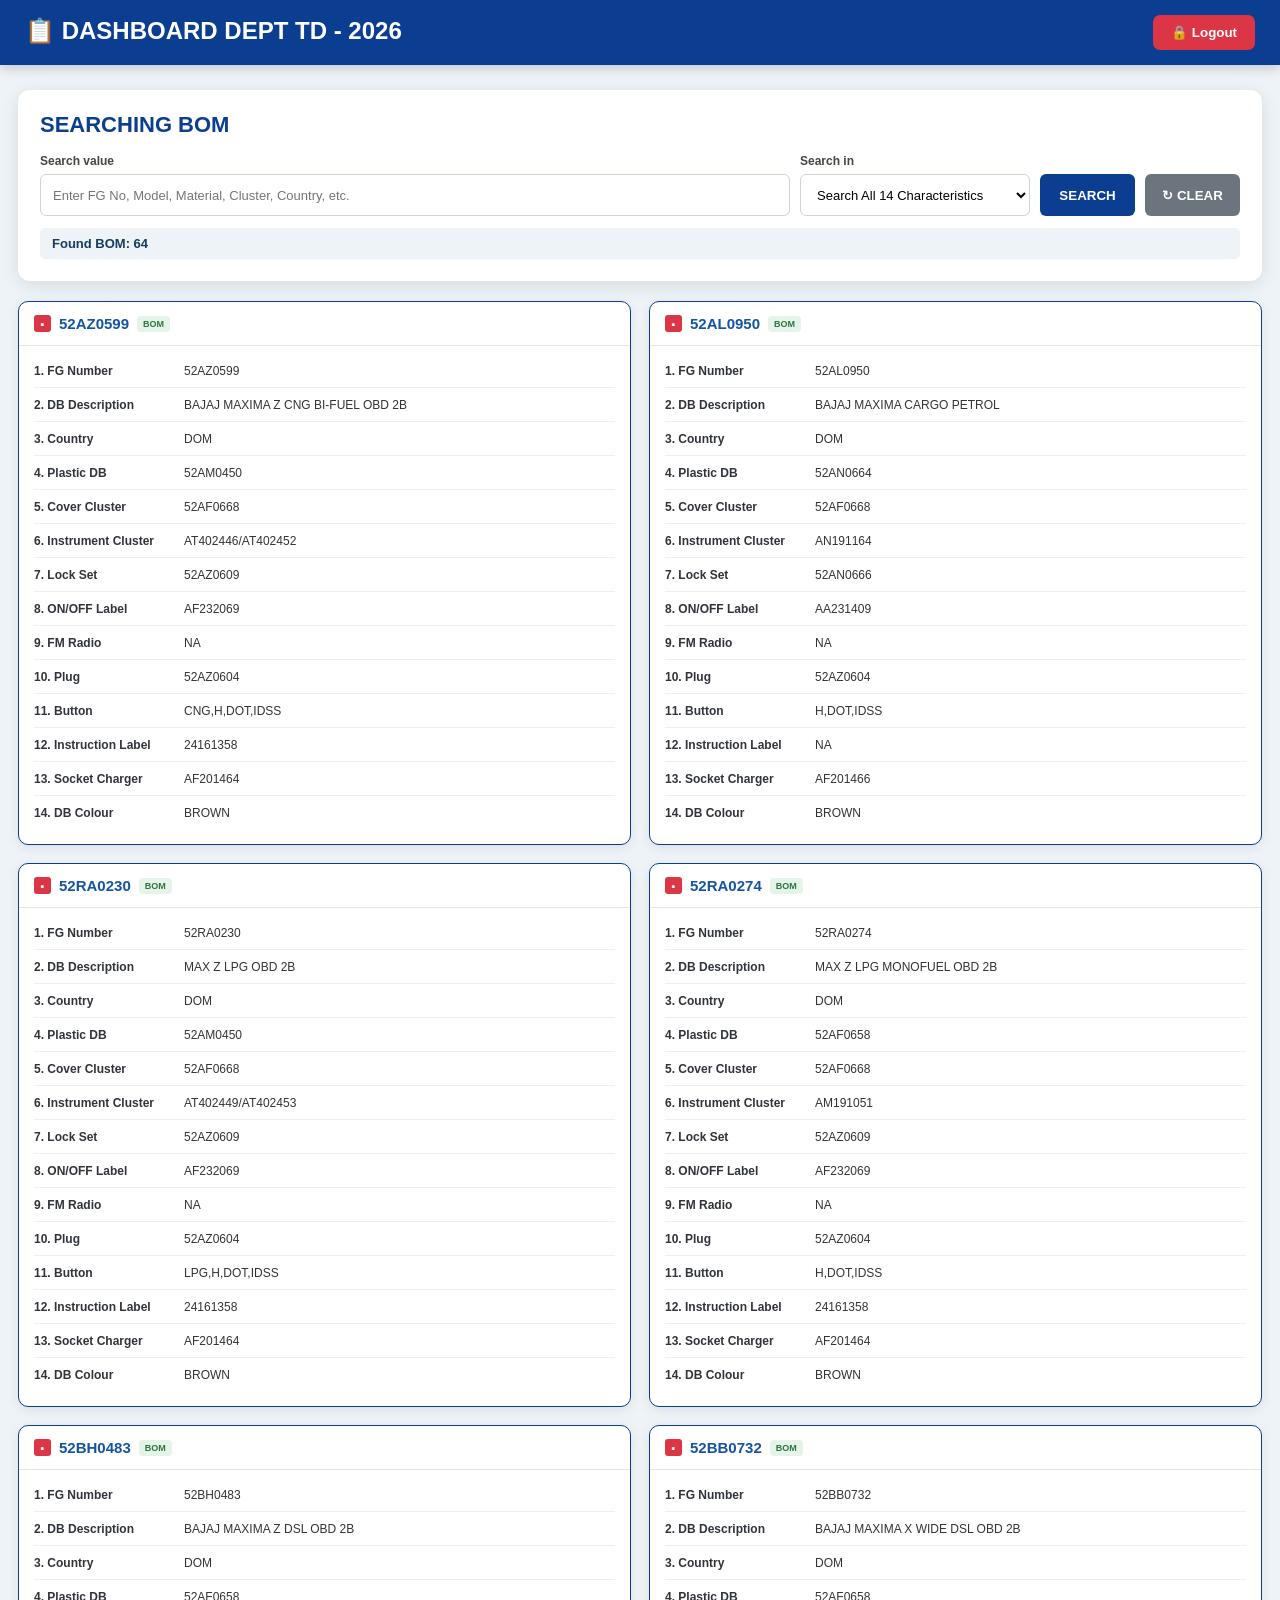
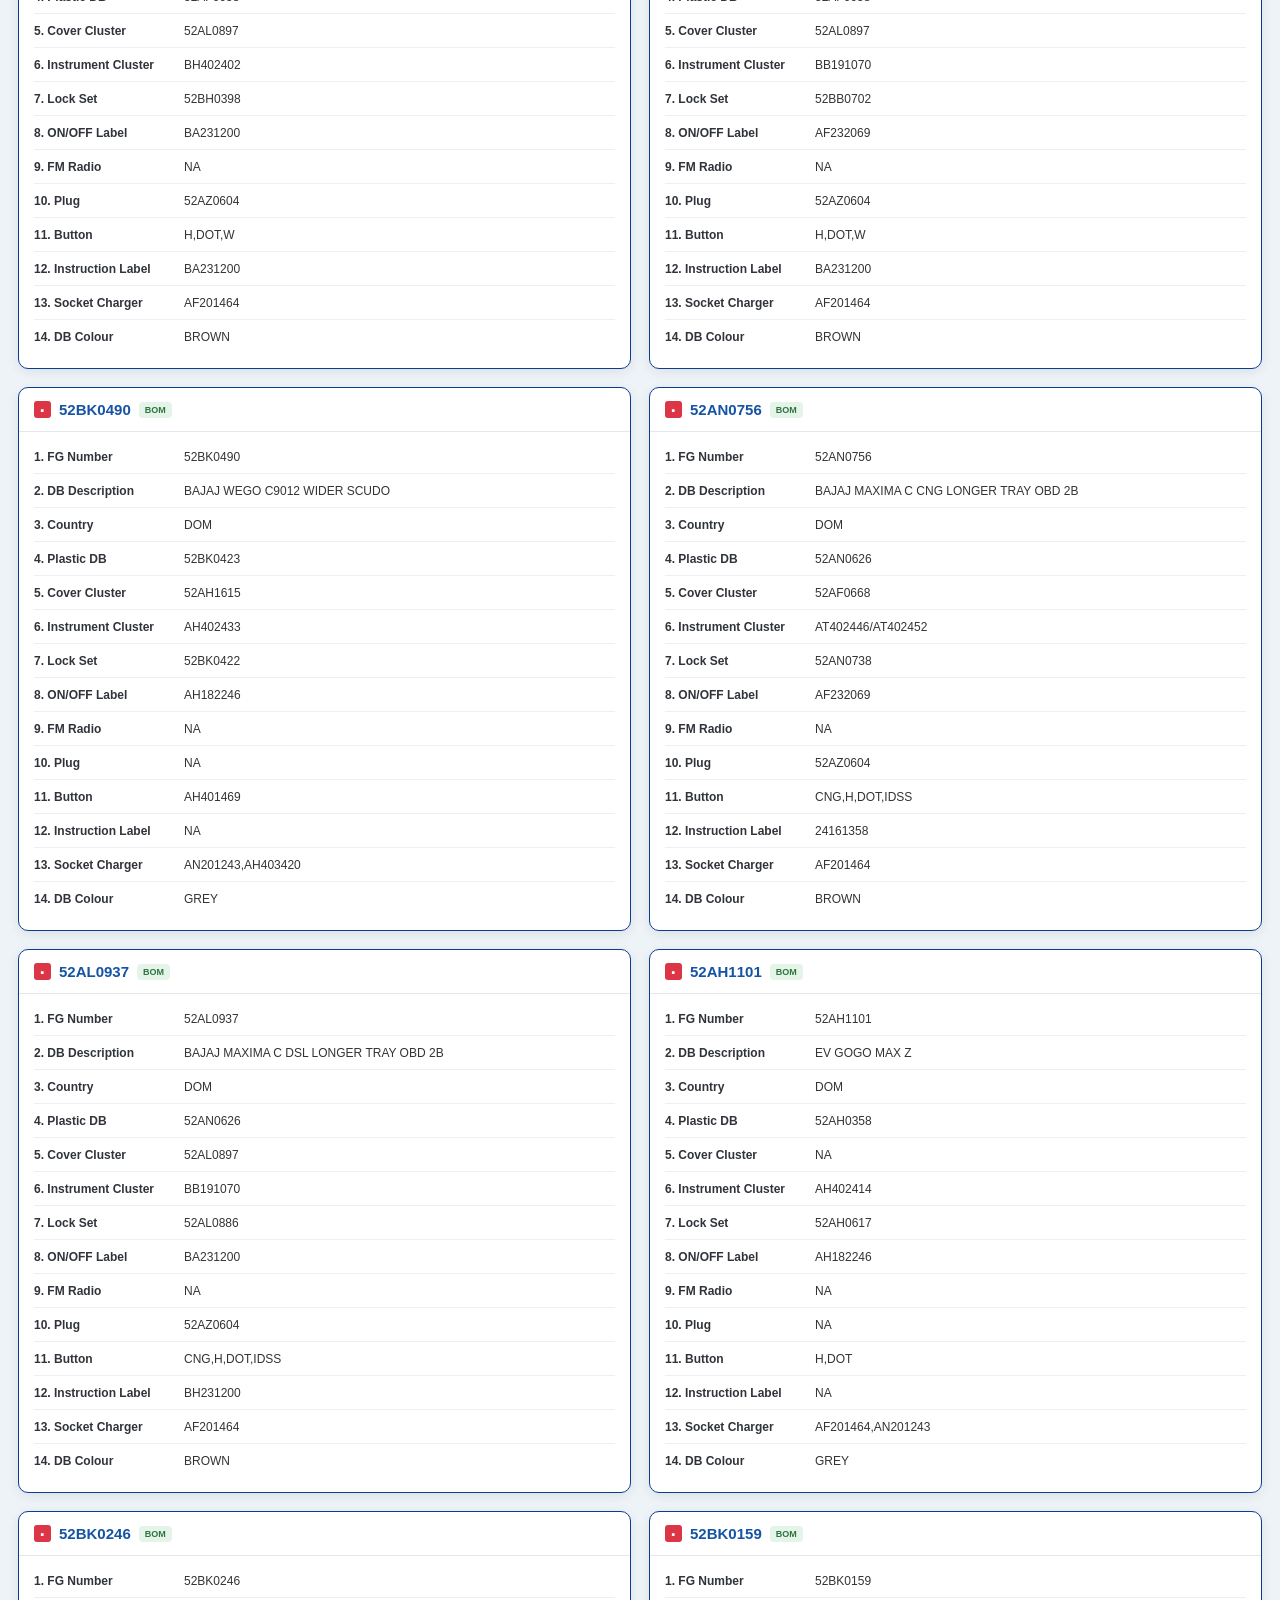
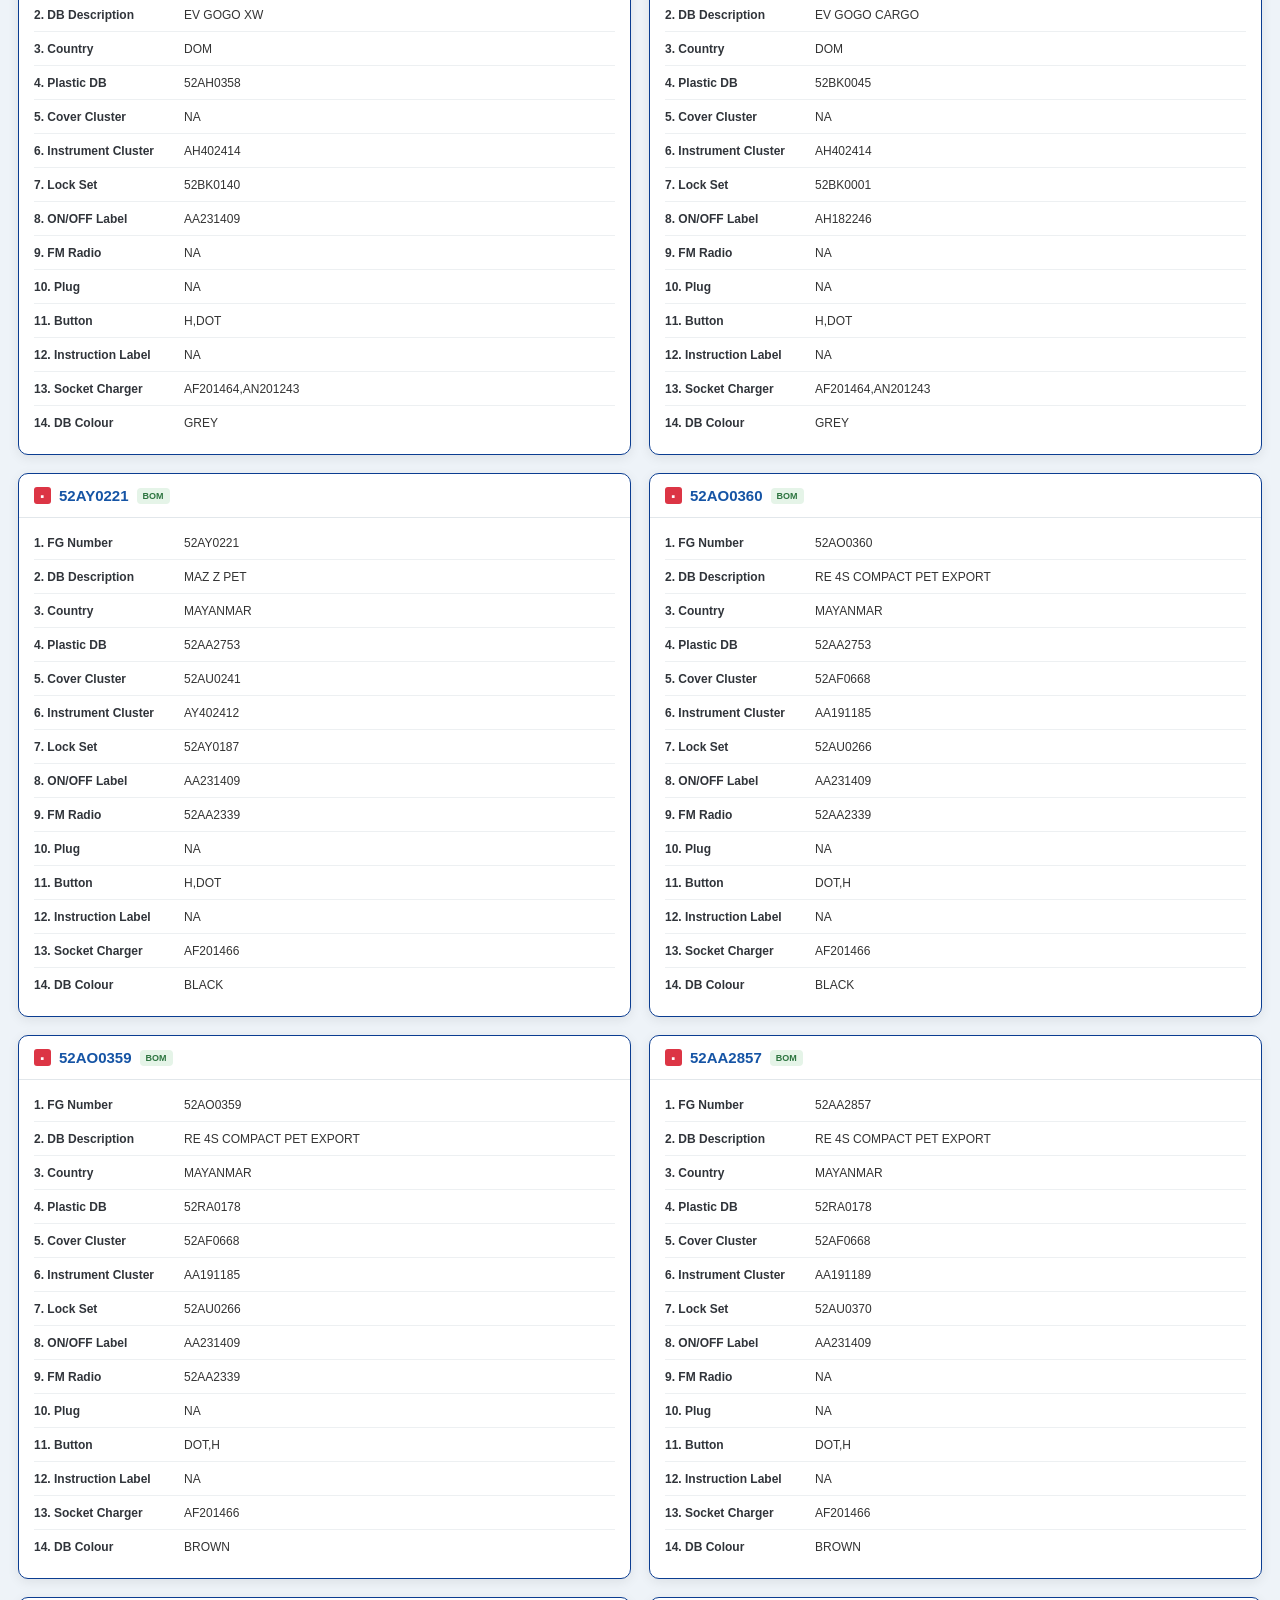
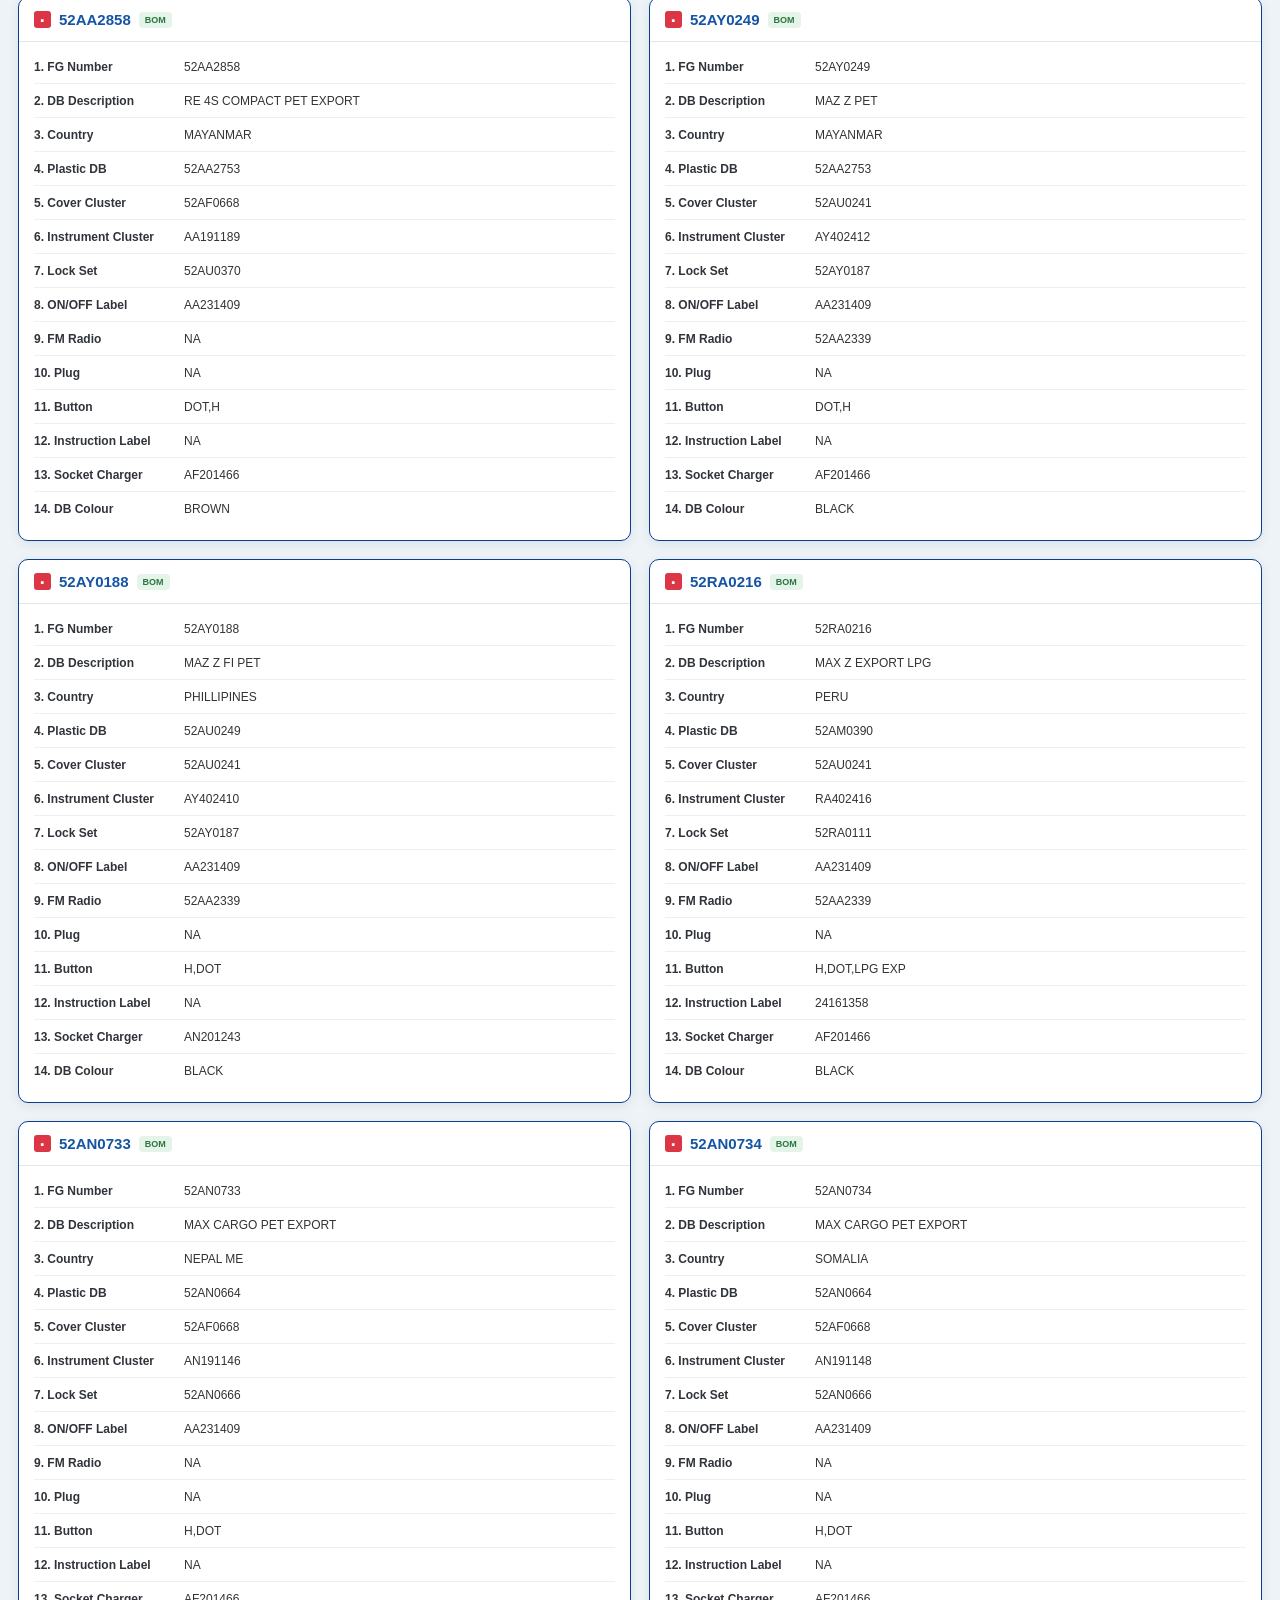
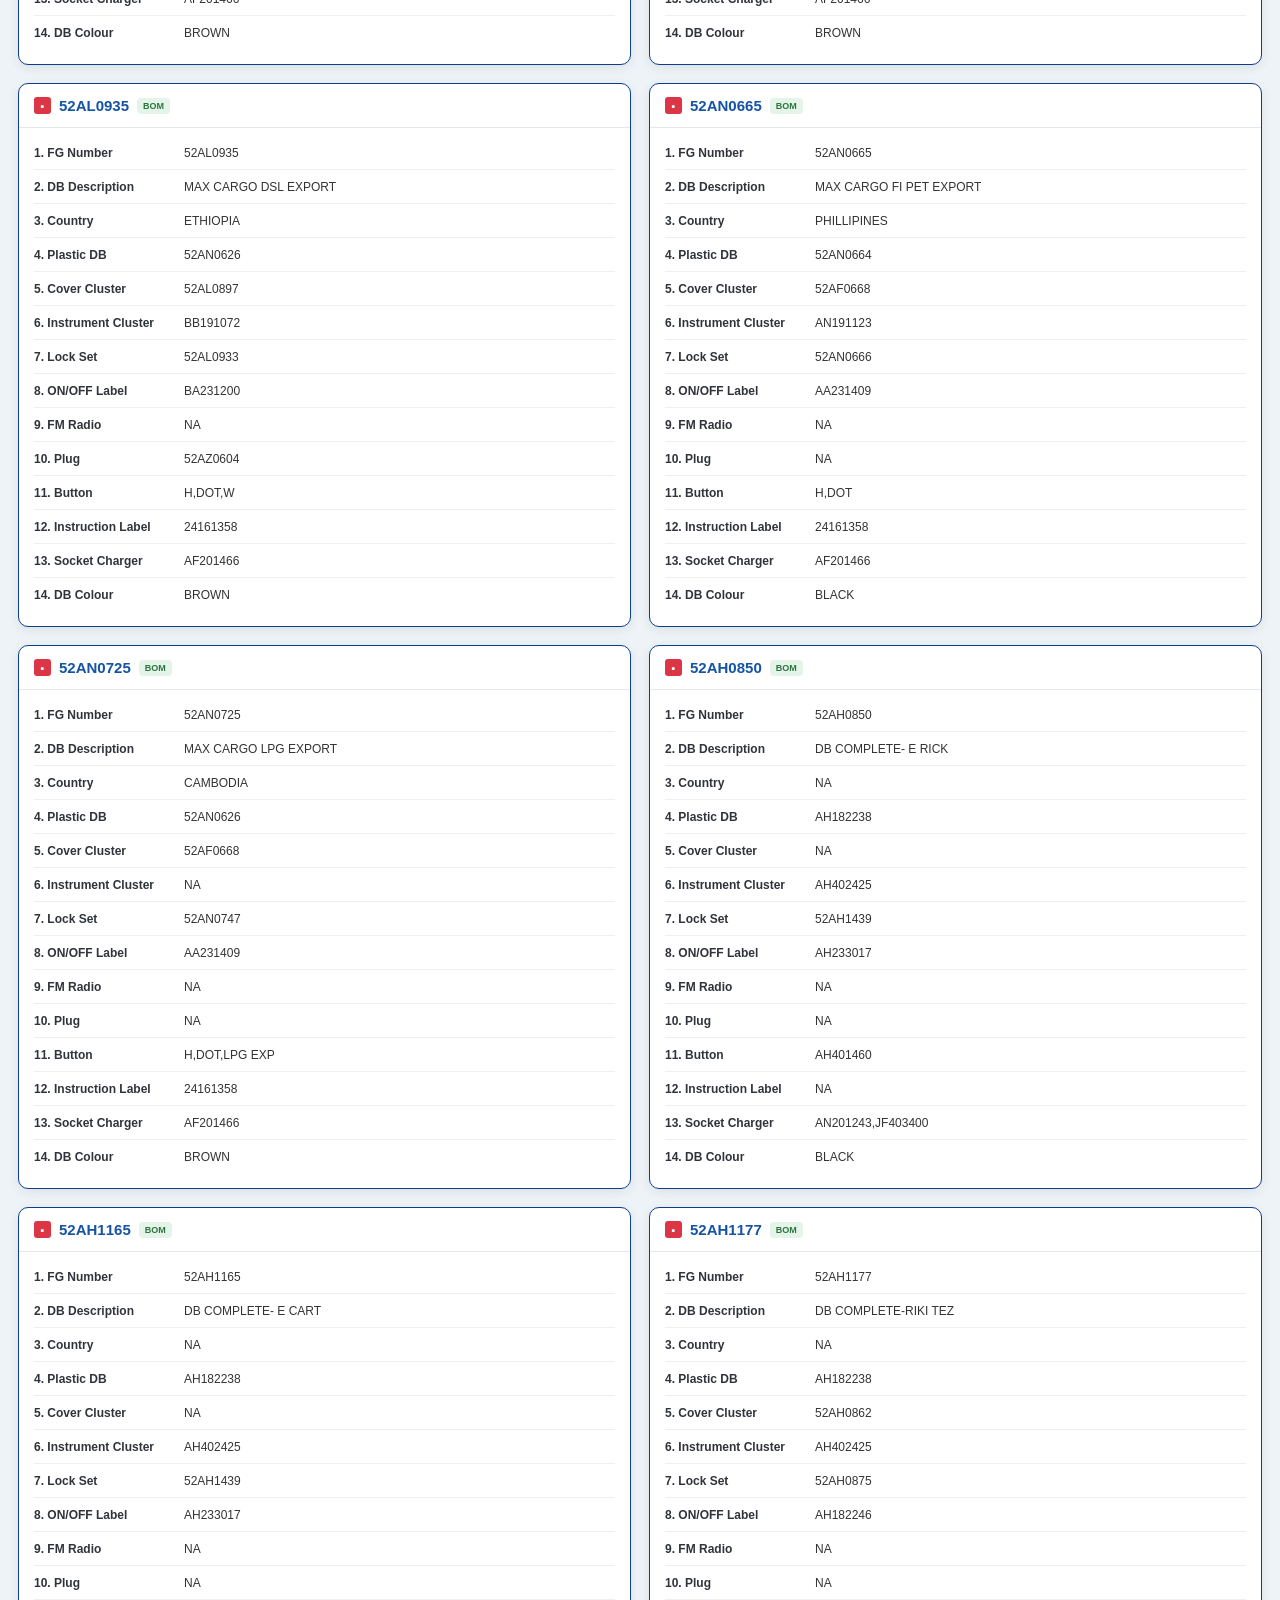
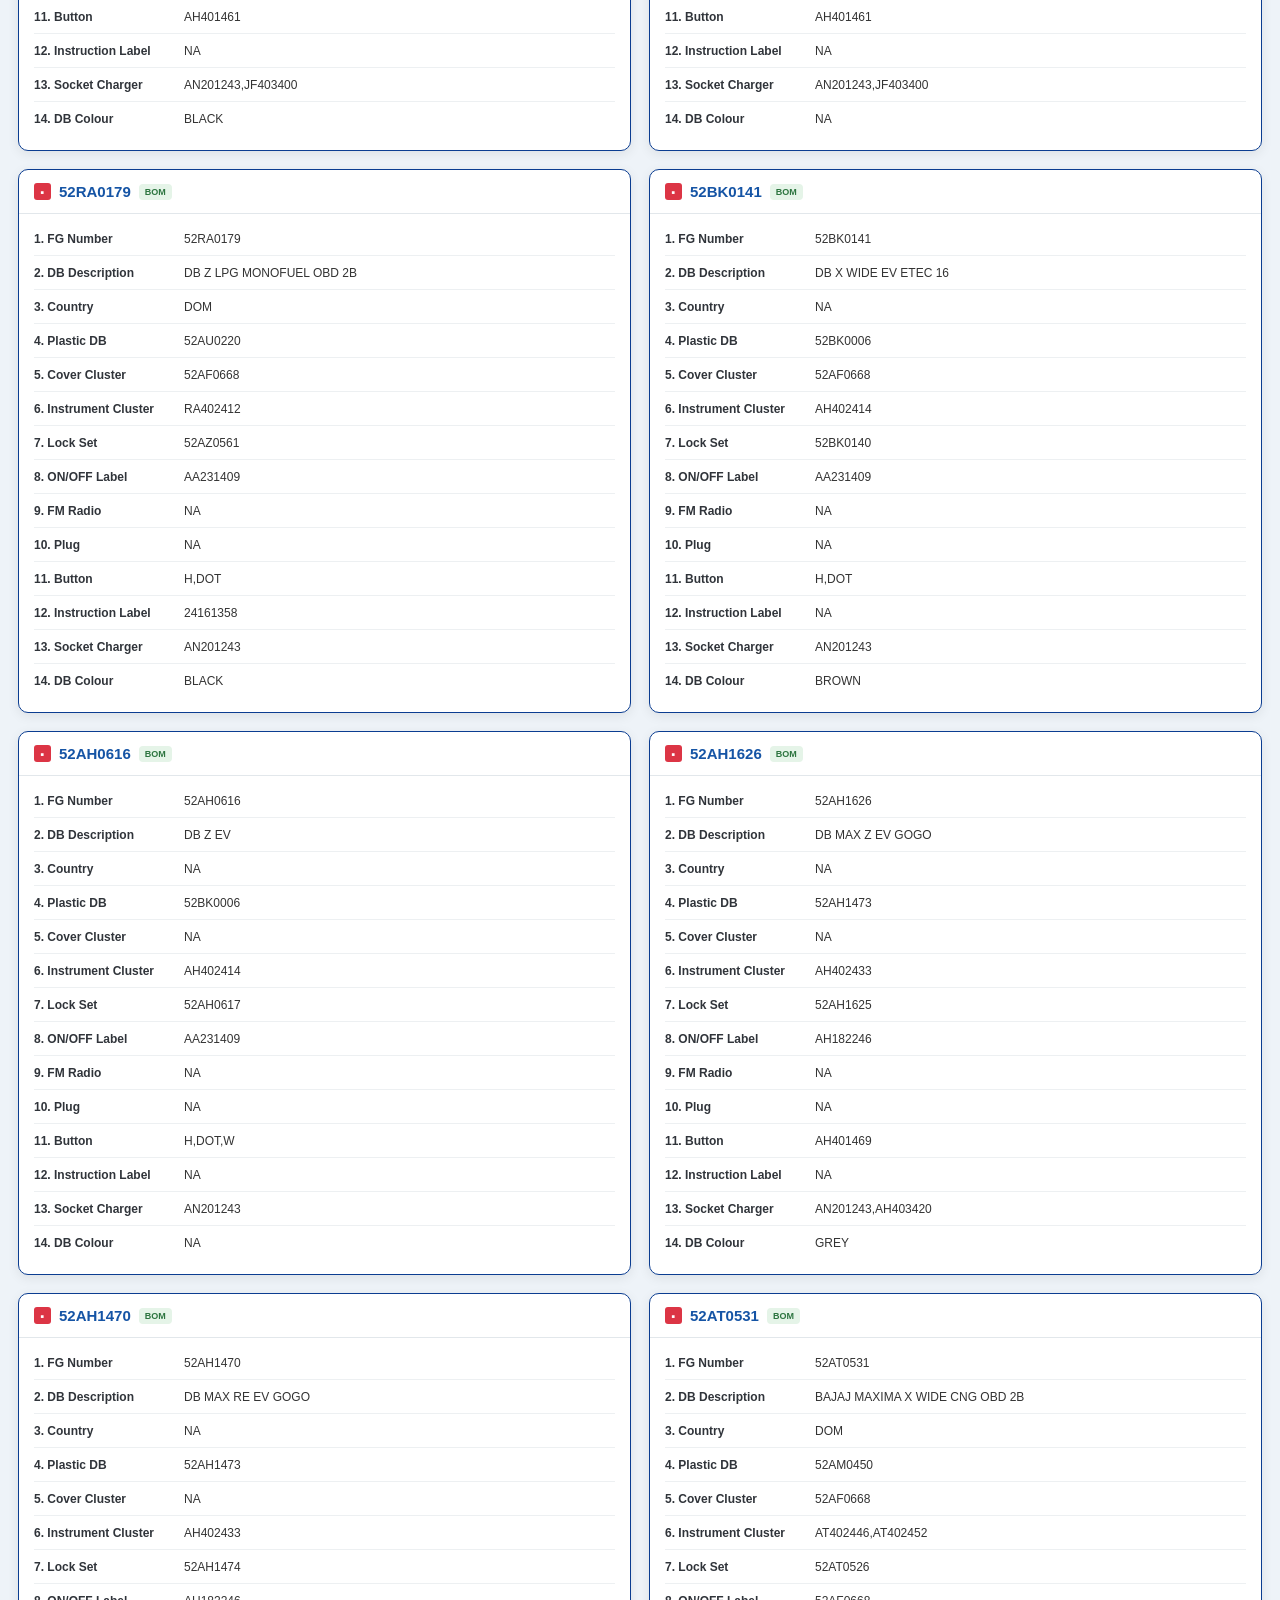
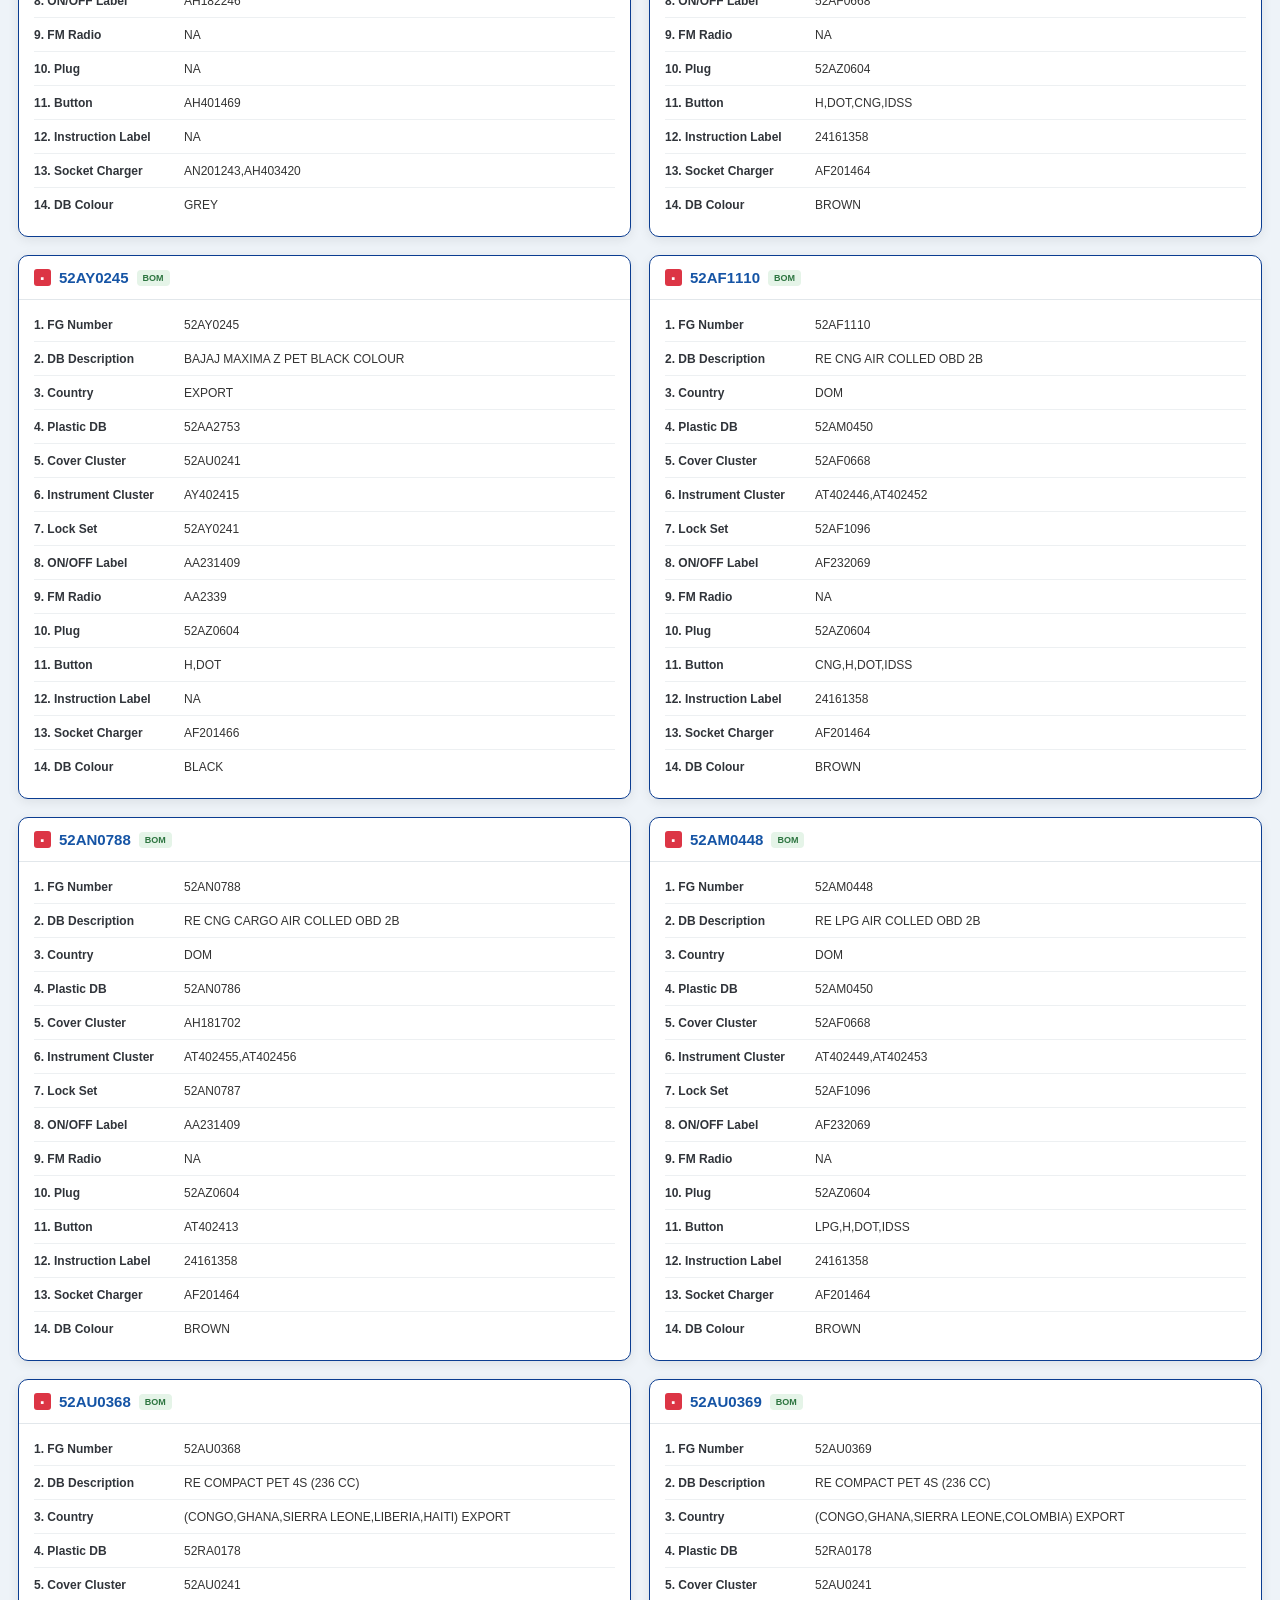
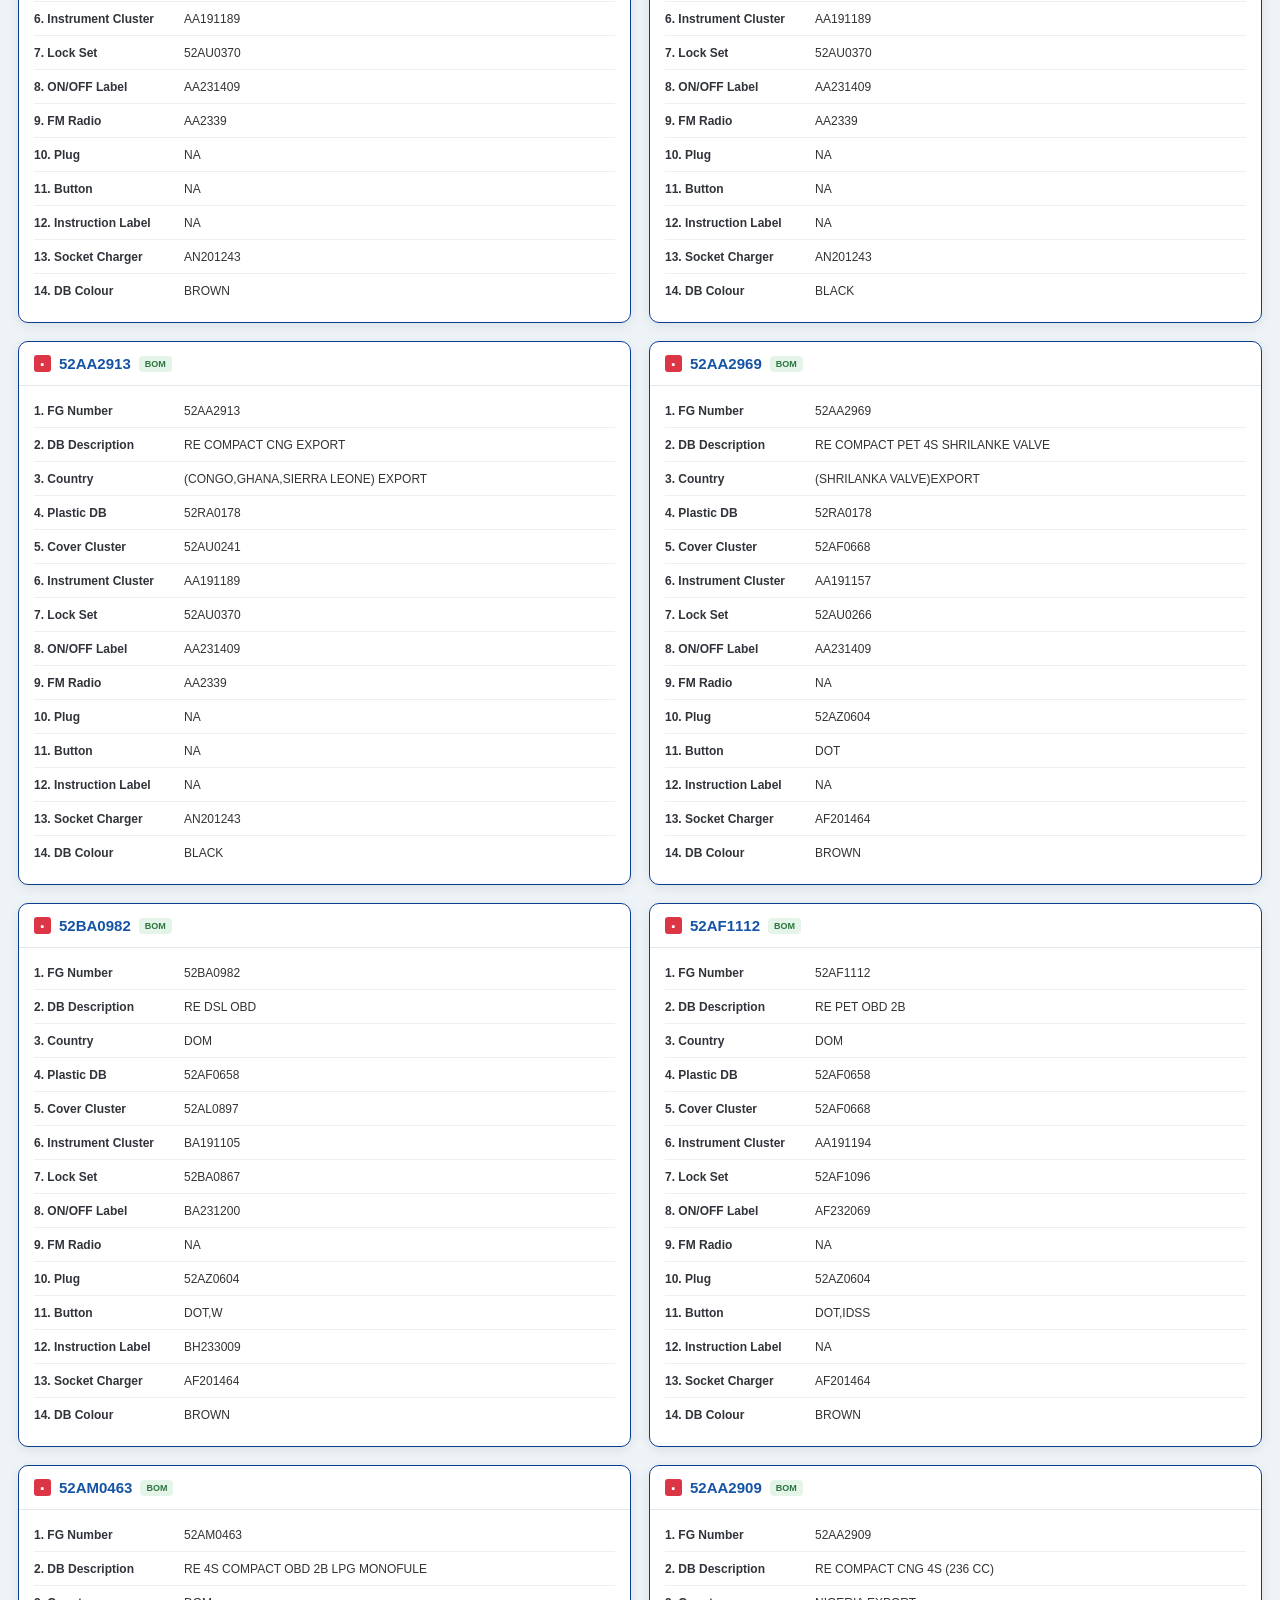
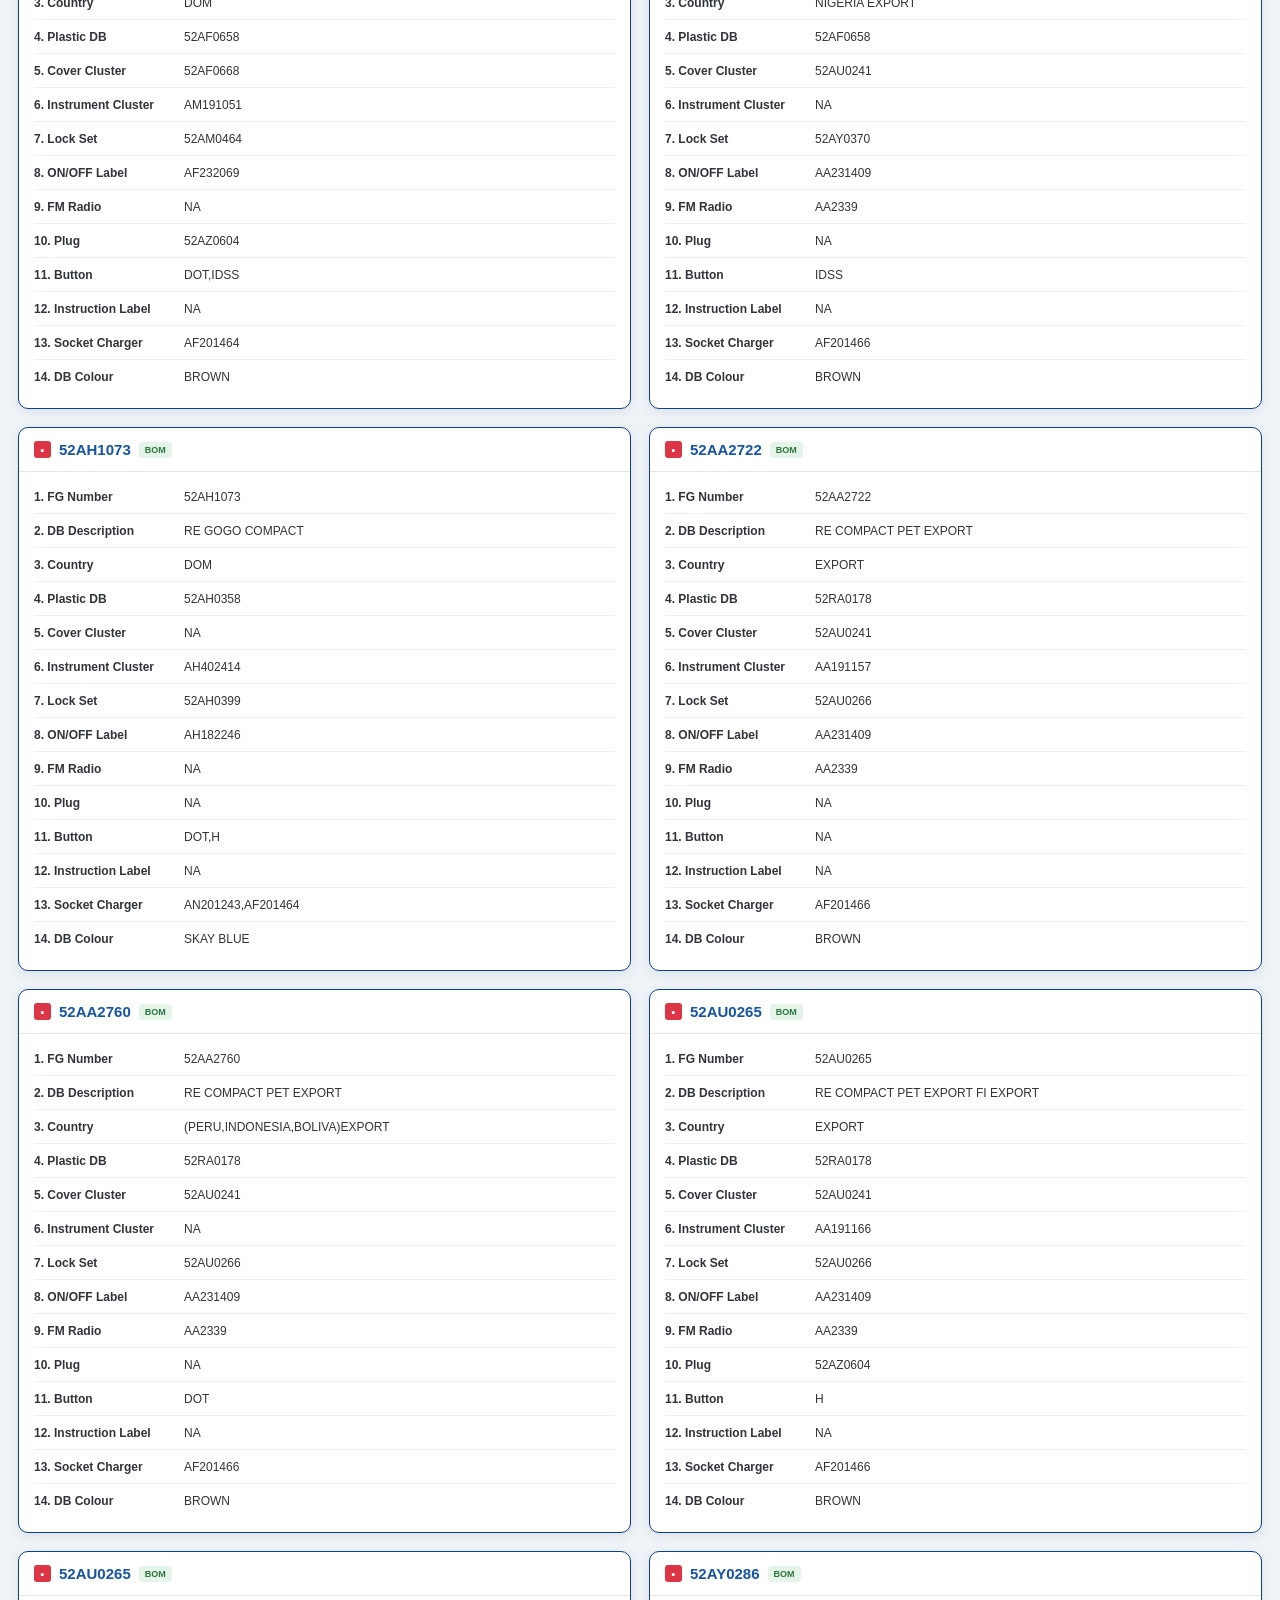
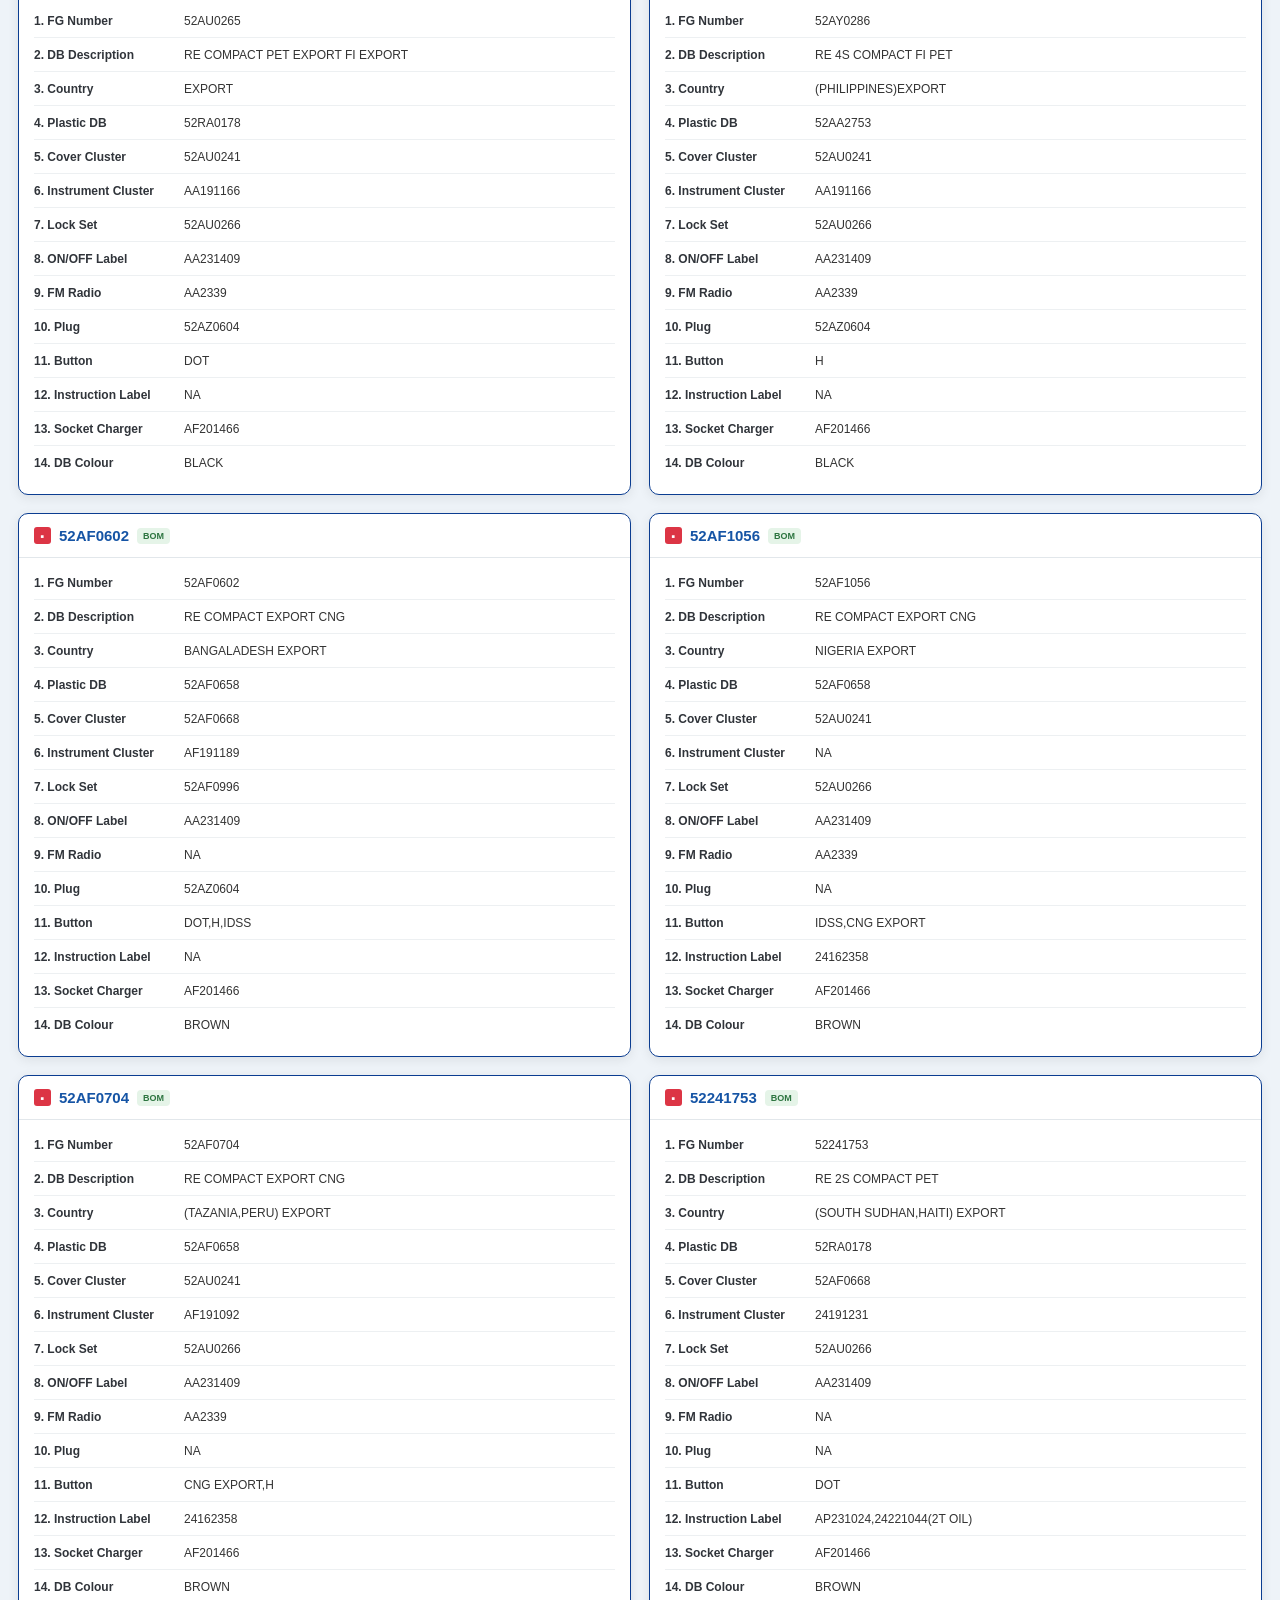
<file: dashboard.html>
<!DOCTYPE html>
<html lang="en">

<head>

<meta charset="UTF-8">

<meta name="viewport" content="width=device-width, initial-scale=1.0">

<title> SLL - BOM DB DEPT</title>


<style>

/* =====================================================
   GLOBAL
===================================================== */

*{
    box-sizing:border-box;
    margin:0;
    padding:0;
    font-family:Arial,Helvetica,sans-serif;
}

body{
    background:#eef3f8;
    color:#222;
}


/* =====================================================
   HEADER
===================================================== */

.header{
    background:#0b3d91;
    color:white;

    padding:15px 25px;

    display:flex;
    justify-content:space-between;
    align-items:center;

    box-shadow:0 3px 12px rgba(0,0,0,0.18);
}

.header-title{
    font-size:24px;
    font-weight:bold;
    text-align:center;
}

.header-subtitle{
    font-size:13px;
    margin-top:4px;
    opacity:.9;
}

.logout-btn{
    background:#dc3545;
    color:white;

    border:none;
    padding:10px 18px;

    border-radius:7px;

    cursor:pointer;
    font-weight:bold;
}

.logout-btn:hover{
    background:#b02a37;
}


/* =====================================================
   MAIN
===================================================== */

.main{
    max-width:1450px;
    margin:25px auto;
    padding:0 18px;
}


/* =====================================================
   SEARCH CARD
===================================================== */

.search-card{
    background:white;

    padding:22px;

    border-radius:12px;

    box-shadow:0 4px 18px rgba(0,0,0,.10);

    margin-bottom:20px;
}

.search-title{
    color:#0b3d91;

    font-size:22px;
    font-weight:bold;

    margin-bottom:16px;
}


/* =====================================================
   SEARCH ROW
===================================================== */

.search-row{
    display:grid;

    grid-template-columns:
        1fr 230px 95px 95px;

    gap:10px;

    align-items:end;
}


/* =====================================================
   INPUT GROUP
===================================================== */

.input-group{
    display:flex;
    flex-direction:column;
    gap:6px;
}

.input-label{
    font-size:12px;
    font-weight:bold;
    color:#444;
}

.search-input,
.search-select{

    height:42px;

    border:1px solid #ccd4df;

    border-radius:6px;

    padding:0 12px;

    font-size:13px;

    outline:none;

    background:white;
}

.search-input:focus,
.search-select:focus{

    border-color:#0b3d91;

    box-shadow:
        0 0 0 2px rgba(11,61,145,.10);
}


/* =====================================================
   BUTTONS
===================================================== */

.search-btn{

    height:42px;

    border:none;

    border-radius:6px;

    background:#0b3d91;

    color:white;

    font-weight:bold;

    cursor:pointer;
}

.search-btn:hover{
    background:#062b68;
}

.clear-btn{

    height:42px;

    border:none;

    border-radius:6px;

    background:#6c757d;

    color:white;

    font-weight:bold;

    cursor:pointer;
}

.clear-btn:hover{
    background:#495057;
}


/* =====================================================
   COUNT
===================================================== */

.found-bar{

    margin-top:12px;

    background:#edf3f7;

    border-radius:5px;

    padding:8px 12px;

    color:#163c5e;

    font-size:13px;

    font-weight:bold;
}


/* =====================================================
   BOM GRID
===================================================== */

.bom-grid{

    display:grid;

    grid-template-columns:
        repeat(2, minmax(0,1fr));

    gap:18px;
}


/* =====================================================
   BOM CARD
===================================================== */

.bom-card{

    background:white;

    border-radius:10px;

    border:1px solid #dce3e9;

    overflow:hidden;

    box-shadow:
        0 3px 12px rgba(0,0,0,.08);

    transition:.2s;
}

.bom-card:hover{

    box-shadow:
        0 6px 20px rgba(0,0,0,.13);

    transform:translateY(-2px);
}


/* =====================================================
   LIVE SEARCH GLOW
===================================================== */

.bom-card.search-match-glow{

    animation:bomGlow .9s ease-in-out;

    border-color:#0b3d91;

}

@keyframes bomGlow{

    0%{
        box-shadow:
            0 0 0 rgba(11,61,145,0);
    }

    50%{
        box-shadow:
            0 0 22px rgba(11,61,145,.55);
    }

    100%{
        box-shadow:
            0 3px 12px rgba(0,0,0,.08);
    }

}


/* =====================================================
   CARD HEADER
===================================================== */

.bom-card-header{

    display:flex;

    align-items:center;

    gap:8px;

    padding:13px 15px;

    border-bottom:1px solid #e2e7eb;
}

.bom-icon{

    background:#dc3545;

    color:white;

    width:17px;
    height:17px;

    border-radius:3px;

    display:flex;
    align-items:center;
    justify-content:center;

    font-size:11px;
}

.fg-number{

    color:#1554a5;

    font-size:15px;

    font-weight:bold;
}

.bom-badge{

    background:#e5f4e8;

    color:#2d7540;

    font-size:9px;

    padding:3px 6px;

    border-radius:4px;

    font-weight:bold;
}


/* =====================================================
   CHARACTERISTICS
===================================================== */

.characteristics{

    padding:8px 15px 14px;
}

.characteristic{

    display:grid;

    grid-template-columns:145px 1fr;

    min-height:34px;

    align-items:center;

    border-bottom:1px solid #edf0f2;

    font-size:12px;
}

.characteristic:last-child{
    border-bottom:none;
}

.characteristic-name{

    font-weight:bold;

    color:#30343a;
}

.characteristic-value{

    color:#333;

    word-break:break-word;

    padding-left:5px;
}


/* =====================================================
   HIGHLIGHT SEARCH TEXT
===================================================== */

.search-highlight{

    background:#fff176;

    border-radius:3px;

    padding:1px 3px;

    font-weight:bold;
}


/* =====================================================
   NO RESULT
===================================================== */

.no-result{

    grid-column:1/-1;

    background:white;

    padding:50px;

    text-align:center;

    border-radius:10px;

    color:#777;

    box-shadow:0 3px 12px rgba(0,0,0,.08);
}


/* =====================================================
   FOOTER
===================================================== */

.footer{

    text-align:center;

    padding:25px;

    color:#68717a;

    font-size:12px;
}


/* =====================================================
   TABLET
===================================================== */

@media(max-width:900px){

    .search-row{

        grid-template-columns:
            1fr 1fr;

    }

    .bom-grid{

        grid-template-columns:1fr;

    }

}


/* =====================================================
   MOBILE
===================================================== */

@media(max-width:600px){

    .header{

        flex-direction:column;

        gap:12px;

        text-align:center;
    }

    .header-title{

        font-size:19px;
    }

    .search-row{

        grid-template-columns:1fr;

    }

    .bom-grid{

        grid-template-columns:1fr;

    }

    .characteristic{

        grid-template-columns:135px 1fr;

        font-size:11px;
    }

}

</style>

</head>


<body>


<!-- =====================================================
     HEADER
===================================================== -->

<header class="header">

    <div>

        <div class="header-title">
            📋 DASHBOARD DEPT TD - 2026
        </div>

        <div class="header-subtitle">
            
        </div>

    </div>


    <button
        class="logout-btn"
        onclick="logout()"
    >
        🔒 Logout
    </button>

</header>



<!-- =====================================================
     MAIN
===================================================== -->

<main class="main">


<!-- =====================================================
     SEARCH
===================================================== -->

<section class="search-card">

    <div class="search-title">
         SEARCHING BOM
    </div>


    <div class="search-row">


        <!-- SEARCH VALUE -->

        <div class="input-group">

            <label class="input-label">
                Search value
            </label>

            <input
                type="text"
                id="searchInput"
                class="search-input"
                placeholder="Enter FG No, Model, Material, Cluster, Country, etc."
                oninput="searchBOM()"
                onkeydown="handleEnter(event)"
            >

        </div>



        <!-- SEARCH IN -->

        <div class="input-group">

            <label class="input-label">
                Search in
            </label>

            <select
                id="searchField"
                class="search-select"
                onchange="searchBOM()"
            >

                <option value="all">
                    Search All 14 Characteristics
                </option>

                <option value="partNo">
                    FG Number
                </option>

                <option value="dashboarddescription">
                    DB Description
                </option>

                <option value="country">
                    Country
                </option>

                <option value="plasticdashboard">
                    Plastic DB
                </option>

                <option value="covercluster">
                    Cover Cluster
                </option>

                <option value="InstrumentCluster">
                    Instrument Cluster
                </option>

                <option value="Lockset">
                    Lock Set
                </option>

                <option value="Onofflabel">
                    ON/OFF Label
                </option>

                <option value="Fmradiolabel">
                    FM Radio
                </option>

                <option value="plug">
                    Plug
                </option>

                <option value="button">
                    Button
                </option>

                <option value="label">
                    Instruction Label
                </option>

                <option value="shocketcharger">
                    Socket Charger
                </option>

                <option value="dashboardcolour">
                    DB Colour
                </option>

            </select>

        </div>



        <!-- SEARCH -->

        <button
            class="search-btn"
            onclick="searchBOM()"
        >
             SEARCH
        </button>



        <!-- CLEAR -->

        <button
            class="clear-btn"
            onclick="clearSearch()"
        >
            ↻ CLEAR
        </button>


    </div>


    <!-- FOUND BOM -->

    <div
        class="found-bar"
        id="foundCount"
    >
        Found BOM: 0
    </div>


</section>



<!-- =====================================================
     BOM CARDS
===================================================== -->

<div
    class="bom-grid"
    id="bomContainer"
>
</div>


</main>



<!-- =====================================================
     FOOTER
===================================================== -->

<footer class="footer">

    SLL - BOM Dashboard

</footer>



<!-- =====================================================
     BOM DATA
===================================================== -->

<script src="assets/js/bom-data.js"></script>



<!-- =====================================================
     DASHBOARD JAVASCRIPT
===================================================== -->

<script>


/* =====================================================
   ESCAPE HTML
===================================================== */

function escapeHTML(value){

    return String(value ?? "")
        .replace(/&/g,"&amp;")
        .replace(/</g,"&lt;")
        .replace(/>/g,"&gt;")
        .replace(/"/g,"&quot;")
        .replace(/'/g,"&#039;");

}


/* =====================================================
   HIGHLIGHT SEARCH VALUE
===================================================== */

function highlightText(value, searchValue){

    const safeValue = escapeHTML(value || "NA");

    if(!searchValue){
        return safeValue;
    }

    const escapedSearch = searchValue
        .replace(/[.*+?^${}()|[\]\\]/g,"\\$&");

    const regex = new RegExp(
        "(" + escapedSearch + ")",
        "gi"
    );

    return safeValue.replace(
        regex,
        '<span class="search-highlight">$1</span>'
    );

}


/* =====================================================
   DISPLAY BOM
===================================================== */

function displayBOM(data){

    const container =
        document.getElementById("bomContainer");

    const count =
        document.getElementById("foundCount");

    const searchInput =
        document.getElementById("searchInput");

    const searchValue =
        searchInput.value
            .trim()
            .toLowerCase();


    count.innerText =
        "Found BOM: " + data.length;


    /* =================================================
       NO RESULT
    ================================================= */

    if(data.length === 0){

        container.innerHTML = `

            <div class="no-result">

                ❌ <b>No BOM found</b>

                <br><br>

                Please try another search value.

            </div>

        `;

        return;
    }


    let html = "";


    /* =================================================
       CREATE BOM CARDS
    ================================================= */

    data.forEach(function(item){

        html += `

        <div class="bom-card search-match-glow">


            <!-- CARD HEADER -->

            <div class="bom-card-header">

                <div class="bom-icon">
                    ▪
                </div>

                <div class="fg-number">

                    ${highlightText(
                        item.partNo || "NA",
                        searchValue
                    )}

                </div>

                <div class="bom-badge">
                    BOM
                </div>

            </div>



            <!-- CHARACTERISTICS -->

            <div class="characteristics">


                <!-- 1 -->

                <div class="characteristic">

                    <div class="characteristic-name">
                        1. FG Number
                    </div>

                    <div class="characteristic-value">

                        ${highlightText(
                            item.partNo || "NA",
                            searchValue
                        )}

                    </div>

                </div>



                <!-- 2 -->

                <div class="characteristic">

                    <div class="characteristic-name">
                        2. DB Description
                    </div>

                    <div class="characteristic-value">

                        ${highlightText(
                            item.dashboarddescription || "NA",
                            searchValue
                        )}

                    </div>

                </div>



                <!-- 3 -->

                <div class="characteristic">

                    <div class="characteristic-name">
                        3. Country
                    </div>

                    <div class="characteristic-value">

                        ${highlightText(
                            item.country || "NA",
                            searchValue
                        )}

                    </div>

                </div>



                <!-- 4 -->

                <div class="characteristic">

                    <div class="characteristic-name">
                        4. Plastic DB
                    </div>

                    <div class="characteristic-value">

                        ${highlightText(
                            item.plasticdashboard || "NA",
                            searchValue
                        )}

                    </div>

                </div>



                <!-- 5 -->

                <div class="characteristic">

                    <div class="characteristic-name">
                        5. Cover Cluster
                    </div>

                    <div class="characteristic-value">

                        ${highlightText(
                            item.covercluster || "NA",
                            searchValue
                        )}

                    </div>

                </div>



                <!-- 6 -->

                <div class="characteristic">

                    <div class="characteristic-name">
                        6. Instrument Cluster
                    </div>

                    <div class="characteristic-value">

                        ${highlightText(
                            item.InstrumentCluster || "NA",
                            searchValue
                        )}

                    </div>

                </div>



                <!-- 7 -->

                <div class="characteristic">

                    <div class="characteristic-name">
                        7. Lock Set
                    </div>

                    <div class="characteristic-value">

                        ${highlightText(
                            item.Lockset || "NA",
                            searchValue
                        )}

                    </div>

                </div>



                <!-- 8 -->

                <div class="characteristic">

                    <div class="characteristic-name">
                        8. ON/OFF Label
                    </div>

                    <div class="characteristic-value">

                        ${highlightText(
                            item.Onofflabel || "NA",
                            searchValue
                        )}

                    </div>

                </div>



                <!-- 9 -->

                <div class="characteristic">

                    <div class="characteristic-name">
                        9. FM Radio
                    </div>

                    <div class="characteristic-value">

                        ${highlightText(
                            item.Fmradiolabel || "NA",
                            searchValue
                        )}

                    </div>

                </div>



                <!-- 10 -->

                <div class="characteristic">

                    <div class="characteristic-name">
                        10. Plug
                    </div>

                    <div class="characteristic-value">

                        ${highlightText(
                            item.plug || "NA",
                            searchValue
                        )}

                    </div>

                </div>



                <!-- 11 -->

                <div class="characteristic">

                    <div class="characteristic-name">
                        11. Button
                    </div>

                    <div class="characteristic-value">

                        ${highlightText(
                            item.button || "NA",
                            searchValue
                        )}

                    </div>

                </div>



                <!-- 12 -->

                <div class="characteristic">

                    <div class="characteristic-name">
                        12. Instruction Label
                    </div>

                    <div class="characteristic-value">

                        ${highlightText(
                            item.label || "NA",
                            searchValue
                        )}

                    </div>

                </div>



                <!-- 13 -->

                <div class="characteristic">

                    <div class="characteristic-name">
                        13. Socket Charger
                    </div>

                    <div class="characteristic-value">

                        ${highlightText(
                            item.shocketcharger || "NA",
                            searchValue
                        )}

                    </div>

                </div>



                <!-- 14 -->

                <div class="characteristic">

                    <div class="characteristic-name">
                        14. DB Colour
                    </div>

                    <div class="characteristic-value">

                        ${highlightText(
                            item.dashboardcolour || "NA",
                            searchValue
                        )}

                    </div>

                </div>


            </div>

        </div>

        `;

    });


    container.innerHTML = html;

}



/* =====================================================
   SEARCH BOM - LIVE SEARCH
===================================================== */

function searchBOM(){

    const input =
        document.getElementById("searchInput");

    const field =
        document.getElementById("searchField");


    if(!input || !field){
        return;
    }


    const value =
        input.value
            .trim()
            .toLowerCase();


    const selectedField =
        field.value;


    /* =================================================
       EMPTY SEARCH
    ================================================= */

    if(value === ""){

        displayBOM(bomData);

        return;
    }


    let filtered = [];


    /* =================================================
       SEARCH ALL
    ================================================= */

    if(selectedField === "all"){

        filtered =
            bomData.filter(function(item){

                return Object.values(item).some(
                    function(itemValue){

                        return String(itemValue)
                            .toLowerCase()
                            .includes(value);

                    }
                );

            });

    }


    /* =================================================
       SPECIFIC FIELD
    ================================================= */

    else{

        filtered =
            bomData.filter(function(item){

                const itemValue =
                    item[selectedField];


                if(
                    itemValue === undefined ||
                    itemValue === null
                ){

                    return false;

                }


                return String(itemValue)
                    .toLowerCase()
                    .includes(value);

            });

    }


    /* =================================================
       DISPLAY LIVE RESULT
    ================================================= */

    displayBOM(filtered);

}



/* =====================================================
   CLEAR SEARCH
===================================================== */

function clearSearch(){

    const input =
        document.getElementById("searchInput");

    const field =
        document.getElementById("searchField");


    input.value = "";

    field.value = "all";


    displayBOM(bomData);


    input.focus();

}



/* =====================================================
   ENTER KEY
===================================================== */

function handleEnter(event){

    if(event.key === "Enter"){

        event.preventDefault();

        searchBOM();

    }

}



/* =====================================================
   LOGOUT
===================================================== */

function logout(){

    window.location.href =
        "index.html";

}



/* =====================================================
   PAGE LOAD
===================================================== */

document.addEventListener(
    "DOMContentLoaded",
    function(){

        if(
            typeof bomData === "undefined"
        ){

            document.getElementById(
                "bomContainer"
            ).innerHTML = `

                <div class="no-result">

                    ❌ BOM data file not found.

                    <br><br>

                    Please check:

                    <b>assets/js/bom-data.js</b>

                </div>

            `;

            return;
        }


        displayBOM(bomData);

    }
);

</script>


</body>

</html>
</file>
